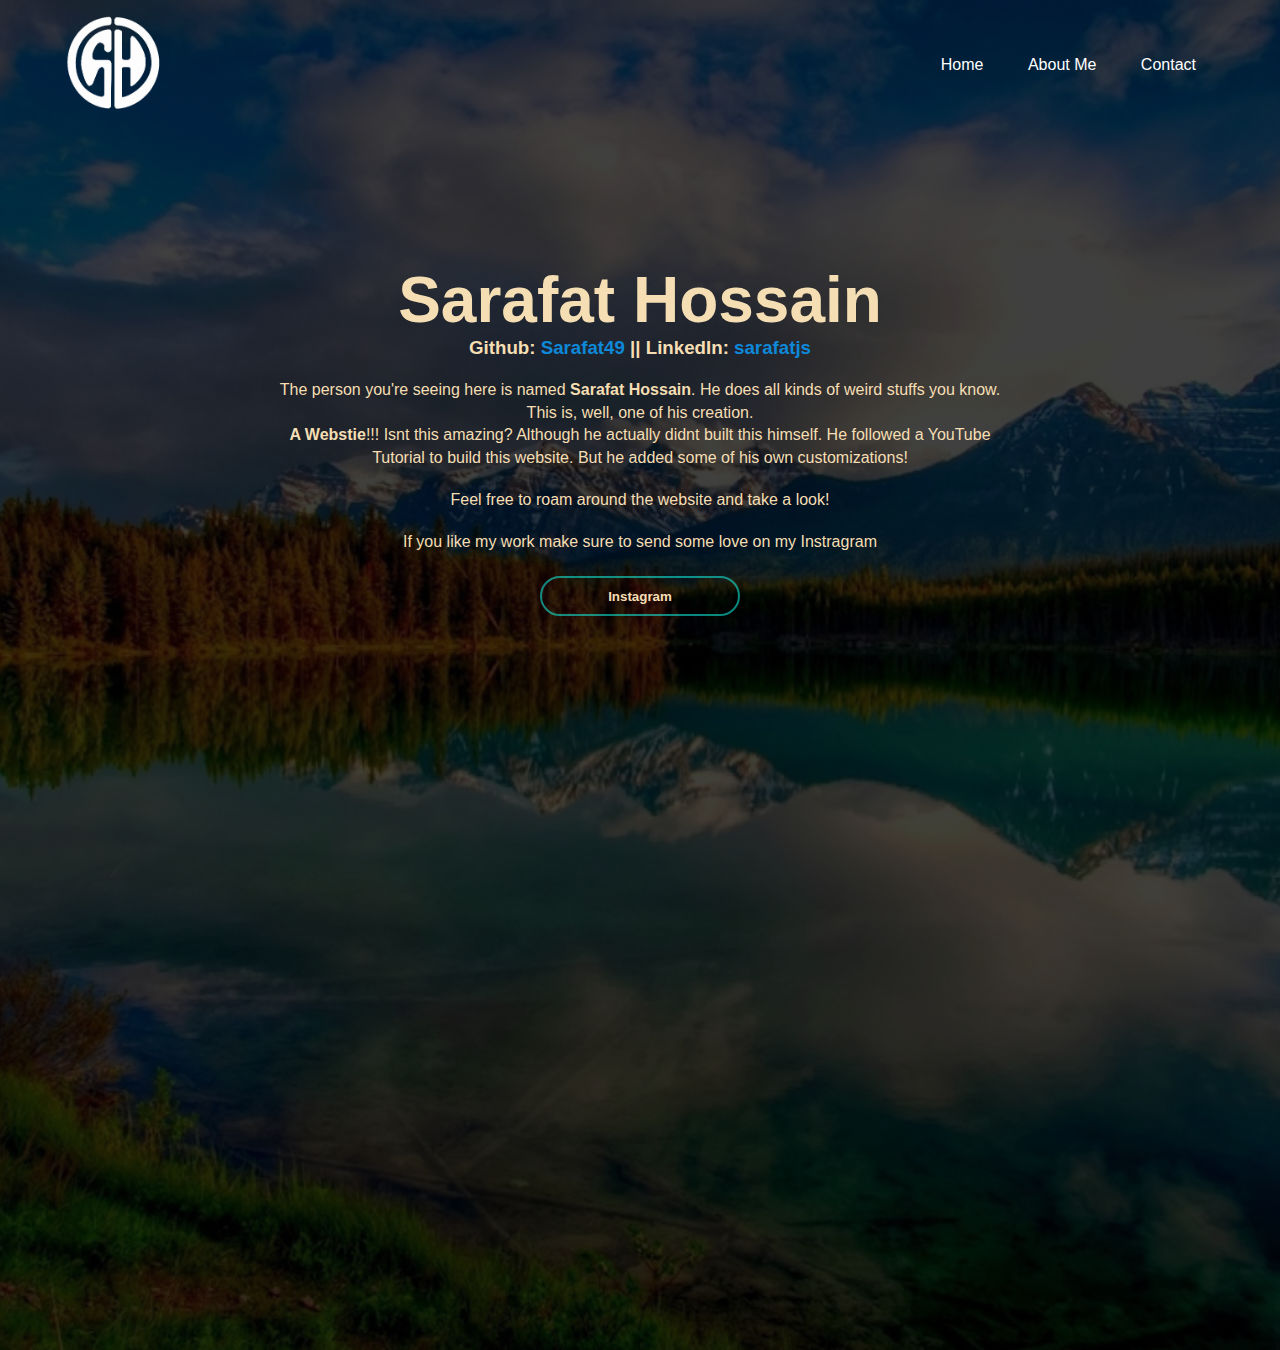
<file: index.html>
<!DOCTYPE html>
<html lang="en">
<head>
    <meta charset="UTF-8">
    <meta name="viewport" content="width=device-width, initial-scale=1.0">
    <title>Sarafat's Beautiful Website</title>
    <link rel="stylesheet" href="style.css">
</head>
<body>
    <div class="banner">
        <div class="navbar">
            <a href="index.html"><img src="logo.png" class="logo"></a>
            <ul>
                <li><a href="index.html">Home</a></li>
                <li><a href="about_me.html">About Me</a></li>
                <li><a href="contact.html">Contact</a></li>
            </ul>
        </div>

        <div class="content" class="content">
            <h1 class="title">Sarafat Hossain</h1>
            <h3 class="subhead"> Github: <a href="https://github.com/Sarafat49" class="std-color">Sarafat49 </a> || LinkedIn: <a class="std-color" href="https://www.linkedin.com/in/sarafatjs/">sarafatjs</a></h3>
            <p class="para">The person you're seeing here is named <strong>Sarafat Hossain</strong>. He does all kinds of weird stuffs you know. This is, well, one of his creation. <br> <Strong> A Webstie</Strong>!!! Isnt this amazing? Although he actually didnt built this himself. He followed a YouTube Tutorial to build this website. But he added some of his own customizations!</p>
            <p class="para">Feel free to roam around the website and take a look!</p>
            <p class="para">If you like my work make sure to send some love on my Instragram</p>
            <div class="buttons">
                <a href="https://www.instagram.com/_imsfh/"><button>Instagram</button></a>
            </div>

            
        </div>

    </div>
    
</body>
</html>
</file>
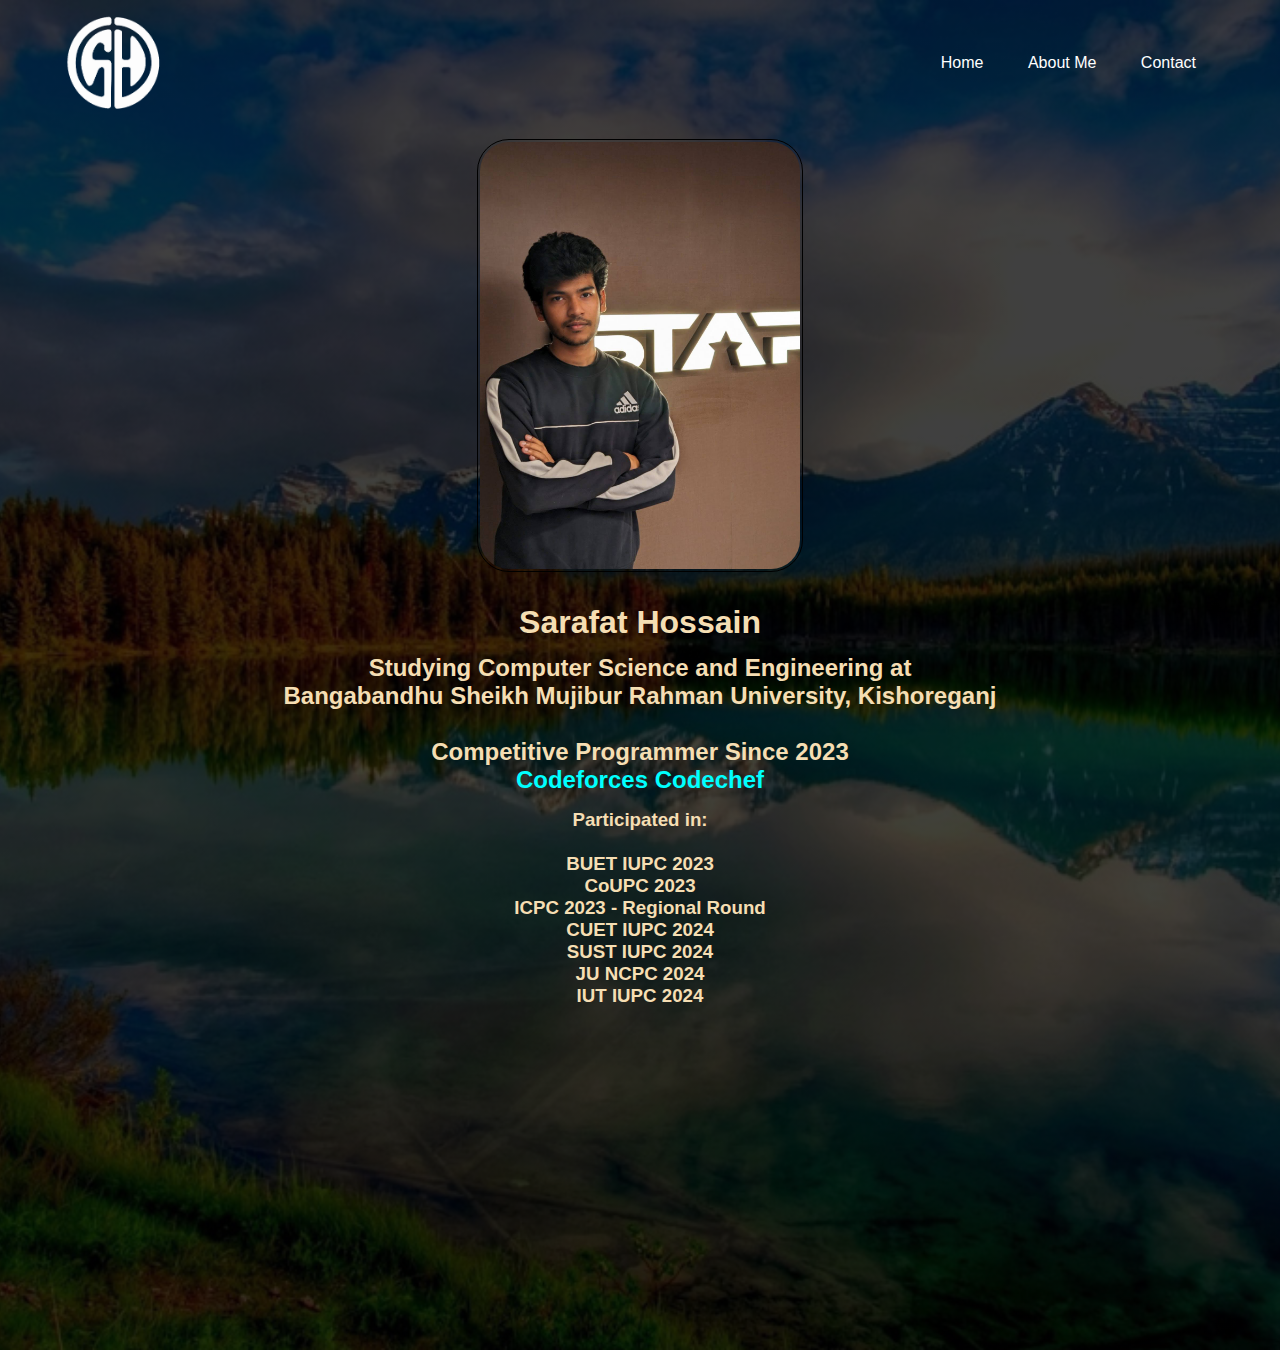
<file: about_me.html>
<!DOCTYPE html>
<html lang="en">
<head>
    <meta charset="UTF-8">
    <meta name="viewport" content="width=device-width, initial-scale=1.0">
    <title>Sarafat's Beautiful Website</title>
    <link rel="stylesheet" href="style.css">
</head>
<body>
    <div class="banner">
        <div class="navbar">
            <img src="logo.png" class="logo">
            <ul>
                <li><a href="index.html">Home</a></li>
                <li><a href="about_me.html">About Me</a></li>
                <li><a href="contact.html">Contact</a></li>
            </ul>
        </div>

        <div class="main-box">
            <img id="profile-picture" src="hero_img.jpg" alt="Main Profile Picture">
            <div>
                <h1 class="text-h1">Sarafat Hossain</h1>
                <h2 class="text-h2">
                    Studying Computer Science and Engineering at <br>Bangabandhu Sheikh Mujibur Rahman University, Kishoreganj
                    <br><br>
                    Competitive Programmer Since 2023
                    <br>
                    <a class="link" href="https://codeforces.com/profile/saraf49">Codeforces</a> <a class="link" href="https://www.codechef.com/users/saraf49">  Codechef</a>
                </h2>

                <h3 class="text-h3">Participated in: <br><br><ul>
                    <ul>BUET IUPC 2023</ul>
                    <ul>CoUPC 2023</ul>
                    <ul>ICPC 2023 - Regional Round</ul>
                    <ul>CUET IUPC 2024</ul>
                    <ul>SUST IUPC 2024</ul>
                    <ul>JU NCPC 2024</ul>
                    <ul>IUT IUPC 2024</ul>
                </ul> <h2>
                
            </div>
        </div>

    </div>
    
</body>
</html>
</file>
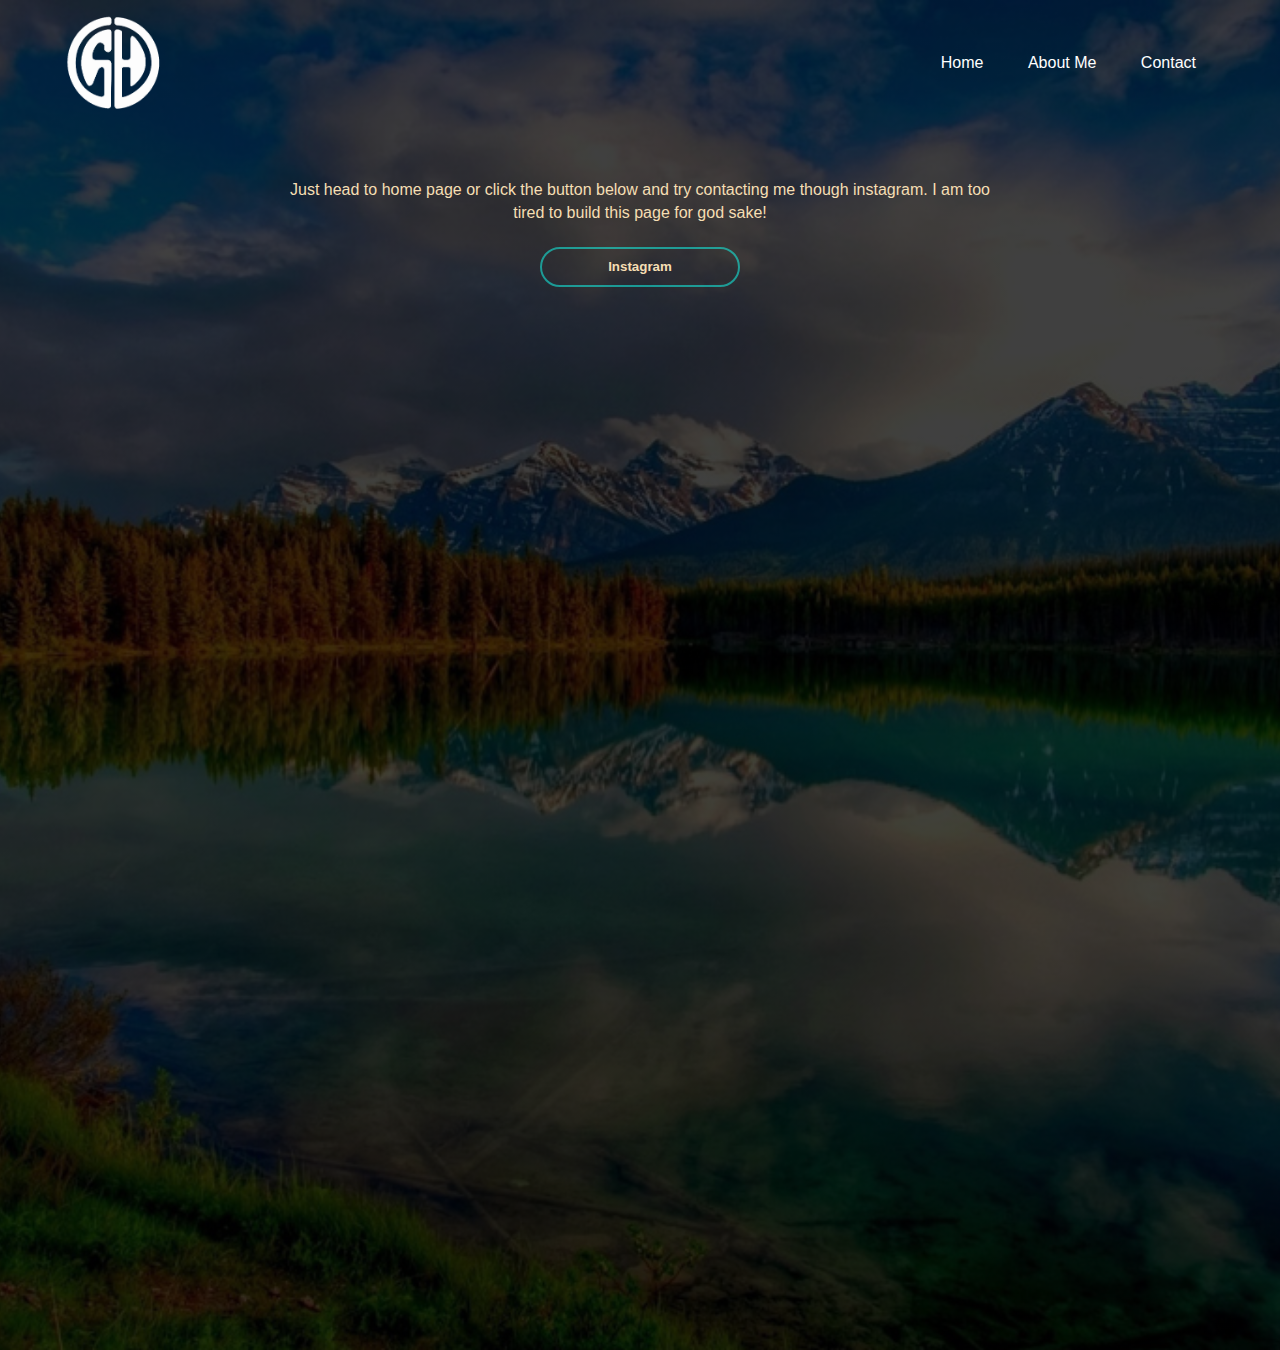
<file: Contact.html>
<!DOCTYPE html>
<html lang="en">
<head>
    <meta charset="UTF-8">
    <meta name="viewport" content="width=device-width, initial-scale=1.0">
    <title>Sarafat's Beautiful Website</title>
    <link rel="stylesheet" href="style.css">
</head>
<body>
    <div class="banner">
        <div class="navbar">
            <img src="logo.png" class="logo">
            <ul>
                <li><a href="index.html">Home</a></li>
                <li><a href="about_me.html">About Me</a></li>
                <li><a href="contact.html">Contact</a></li>
            </ul>
        </div>

        <div class="content" class="content">
            
            <p class="para">Just head to home page or click the button below and try contacting me though instagram. I am too tired to build this page for god sake!</p>
            <div class="buttons">
                <a href="https://www.instagram.com/_imsfh/"><button>Instagram</button></a>
            </div>
        </div>

    </div>
    
</body>
</html>
</file>
<file: style.css>
*{
    margin: 0;
    padding: 0;
    font-family: sans-serif;
}

.banner{
    width: 100%;
    height: 150vh;
    background-image: linear-gradient(rgba(0,0,0,0.75), rgba(0,0,0,0.75)),url(bg.jpg);
    background-size: cover;
    background-position: center;
    
}

.main-box{
    display: flex;
    flex-direction: column;
    flex-wrap: wrap;
    justify-content: center;
    text-align: center;
    align-items: center;
}

.text-h1{
    color: wheat;
    padding-top: 2rem;
}

.text-h2{
    color: wheat;
    padding: 0.8rem 0rem;

}

.text-h3{
    color: wheat;
    padding: 0.15rem 0rem;
    text-decoration: none;
}

.link{
    color :aqua;
    padding: 0.15rem 0rem;
    text-decoration: none;
    position: relative;
}
.link::after {
    content: '';
    height: 3px;
    width: 0%;
    background: #12ffef;
    position: absolute;
    left: 0;
    bottom: -2px;
    transition: all .35s ease-in-out;
}

.link:hover::after {
    width: 100%;
}


.main-box img{
    padding: 2px;
    border: 1px solid black;
    border-radius: 2rem;
}


#profile-picture{
    display: flex;
    width: 20rem;
    height: auto;
    aspect-ratio: 3/4;
}

.navbar{
    width: 90%;
    margin: auto;
    padding-top: 1%;
    padding-bottom: 2%;
    display: flex;
    align-items: center;
    justify-content: space-between;
}

.logo{
    width: 100px;
    cursor: pointer;
}

.navbar ul li{
    list-style: none;
    display: inline-block;
    margin: 0 20px;
    position: relative;
}

.navbar ul li a{
    color: white;
    text-decoration: none;
    transition: all .4s ease-in-out;
}

.navbar ul li::after{
    content: '';
    height: 3px;
    width: 0%;
    background: #12ffef;
    position: absolute;
    left: 0;
    bottom: -2px;
}

.navbar ul li:hover:after{
    content: '';
    height: 3px;
    width: 100%;
    background: #12ffef;
    position: absolute;
    left: 0;
    bottom: -2px;
    transition: all .35s ease-in-out;
}

.content{
    text-align: center;
    color: wheat;
    font-family: Cambria, Cochin, Georgia;
    padding: 20px;
}
.para{
    padding-top: 10px;
    margin: 10px;
    line-height: 140%;
    align-items: center;
    padding-left: 20%;
    padding-right: 20%;
}

button{
    width: 200px;
    height: 40px;
    text-align: center;
    padding: 0 5px;
    margin: 1% 1%;
    font-weight: bold;
    background: transparent;
    color: wheat;
    cursor: pointer;
    border-radius: 25px;
    border: 2px solid #12ffef86;
    position: relative;
    overflow: hidden;
}

button::after{
    background: #12ffef;
    height: 100%;
    width: 0%;
    border-radius: 25px;
    position: absolute;
    left: 0;
    bottom: 0;
    z-index: -1;
}
button:hover:after{
    width: 100%;
}
.title{
    font-size: 4rem;
    margin-top: 100px;
}
.std-color{
    color: rgb(14, 136, 217);
    text-decoration: none;
}
</file>
